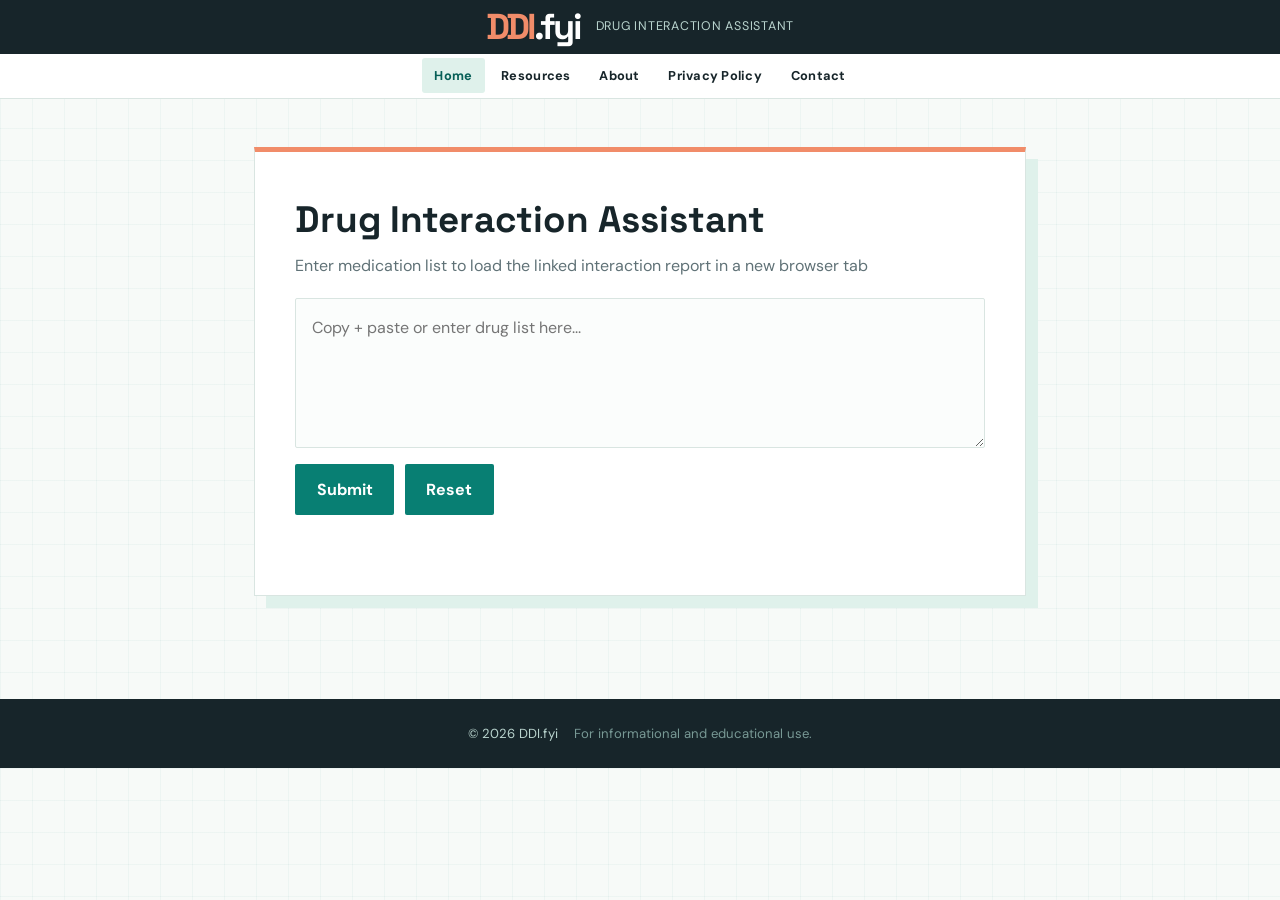
<file: index.html>
<!DOCTYPE html>
<html lang="en">
<head>
    <meta charset="UTF-8">
    <meta name="viewport" content="width=device-width, initial-scale=1.0">
    <title>DDI.fyi | Drug Interaction Intelligence</title>
    <link rel="stylesheet" href="styles.css">
</head>
<body>

    <header class="site-header">
      <a class="brand-lockup" href="index.html">
        <span class="brand-mark">DDI</span><span class="brand-domain">.fyi</span>
      </a>
      <p>Drug Interaction Assistant</p>
    </header>
  
    <nav class="main-nav">
      <ul>
        <li><a href="index.html" aria-current="page">Home</a></li>
        <li><a href="pages/ResourceLinks.html">Resources</a></li>
        <li><a href="pages/About.html#about">About</a></li>
        <li><a href="pages/About.html#privacy-policy">Privacy Policy</a></li>
        <li><a href="pages/About.html#contact">Contact</a></li>
      </ul>
    </nav>
  
    <main class="content assistant-content">
      <div id="container" class="assistant-panel">
        <h2>Drug Interaction Assistant</h2>
        <p class="panel-intro">Enter medication list to load the linked interaction report in a new browser tab</p>
        <textarea id="input-box" placeholder="Copy + paste or enter drug list here..."></textarea>
        <div class="assistant-actions">
          <button id="submit-button" type="button">Submit</button>
          <button id="reset-button" type="button">Reset</button>
          <a id="clinical-key-link" class="report-button" href="#" target="_blank" rel="noopener noreferrer" hidden>Open drug interaction report</a>
        </div>
        <ul id="match-list"></ul>
        <section id="savings-panel" class="savings-panel" hidden>
          <h3>Manufacturer savings programs</h3>
          <p class="savings-note">Eligibility varies. Most copay programs exclude government insurance (Medicare, Medicaid, TRICARE).</p>
          <ul id="savings-list"></ul>
        </section>
        <section id="assistance-panel" class="savings-panel" hidden>
          <h3>Patient assistance programs</h3>
          <p class="savings-note">Free or low-cost medication from the manufacturer for patients who qualify by income, including many with Medicare or no insurance.</p>
          <ul id="assistance-list"></ul>
        </section>
      </div>

    </main>
  
    <footer class="site-footer">
      <p>&copy; 2026 DDI.fyi <span>For informational and educational use.</span></p>
    </footer>
  
    <script src="scripts/DrugInteractionTools_script.js"></script>
  </body>
</html>
</file>
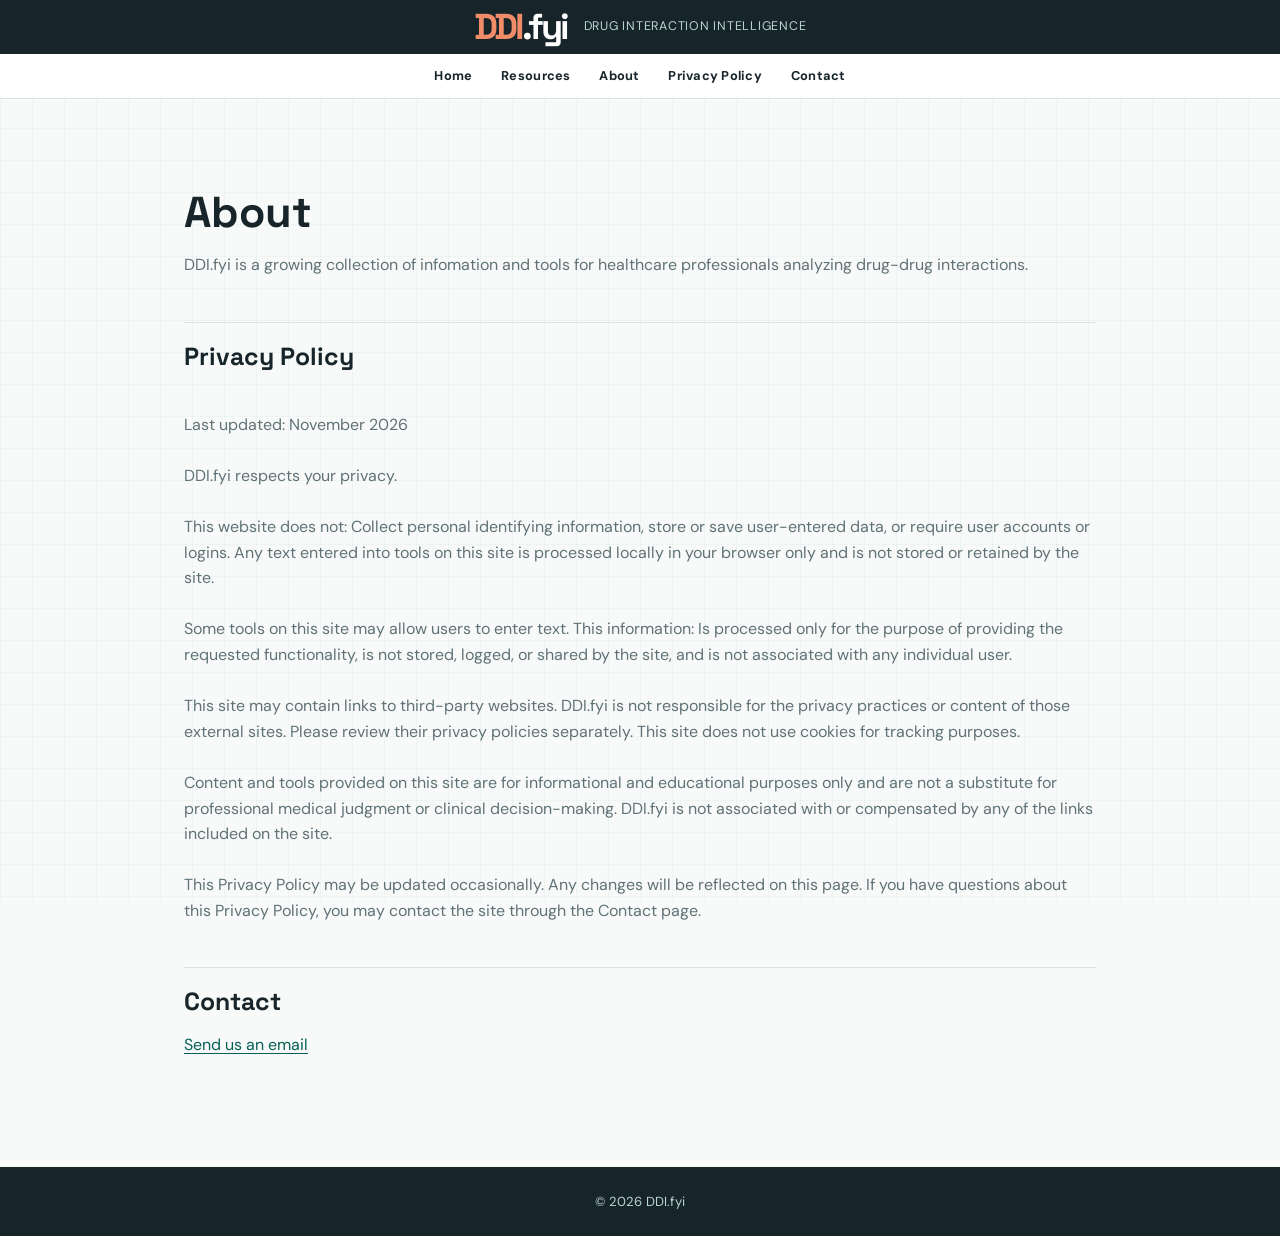
<file: pages/About.html>
<!DOCTYPE html>
<html lang="en">
<head>
    <meta charset="UTF-8">
    <meta name="viewport" content="width=device-width, initial-scale=1.0">
    <title>About | DDI.fyi</title>
    <link rel="stylesheet" href="../styles.css">
</head>
<body>

    <header class="site-header">
        <a class="brand-lockup" href="../index.html"><span class="brand-mark">DDI</span><span class="brand-domain">.fyi</span></a>
        <p>Drug interaction intelligence</p>
      </header>
    
      <nav class="main-nav">
        <ul>
          <li><a href="../index.html">Home</a></li>
          <li><a href="ResourceLinks.html">Resources</a></li>
          <li><a href="About.html#about">About</a></li>
          <li><a href="About.html#privacy-policy">Privacy Policy</a></li>
          <li><a href="About.html#contact">Contact</a></li>
        </ul>
      </nav>
    
      <main class="content page-content">
        <section>
        <h2 id="about">About</h2>
            <p>
            DDI.fyi is a growing collection of infomation and tools for healthcare professionals analyzing drug-drug interactions.
            </p>
        <h2 id="privacy-policy">Privacy Policy</h2>
            <p class="policy-copy">
                Last updated: November 2026
                
                DDI.fyi respects your privacy. 
                
                This website does not:  Collect personal identifying information, store or save user-entered data, or require user accounts or logins.  Any text entered into tools on this site is processed locally in your browser only and is not stored or retained by the site.  
                
                Some tools on this site may allow users to enter text.  This information:  Is processed only for the purpose of providing the requested functionality, is not stored, logged, or shared by the site, and is not associated with any individual user.  
                
                This site may contain links to third-party websites.  DDI.fyi is not responsible for the privacy practices or content of those external sites. Please review their privacy policies separately.  This site does not use cookies for tracking purposes.  
                
                Content and tools provided on this site are for informational and educational purposes only and are not a substitute for professional medical judgment or clinical decision-making. DDI.fyi is not associated with or compensated by any of the links included on the site.
                
                This Privacy Policy may be updated occasionally. Any changes will be reflected on this page.  If you have questions about this Privacy Policy, you may contact the site through the Contact page.
            </p>
        <h2 id="contact">Contact</h2>
            <p>
            <a href="mailto:MyBestPhriend@gmail.com">Send us an email</a>
            </p>
        </section>
    </main>
  
    <footer class="site-footer">
      <p>&copy; 2026 DDI.fyi</p>
    </footer>
   
</body>
</html>
</file>
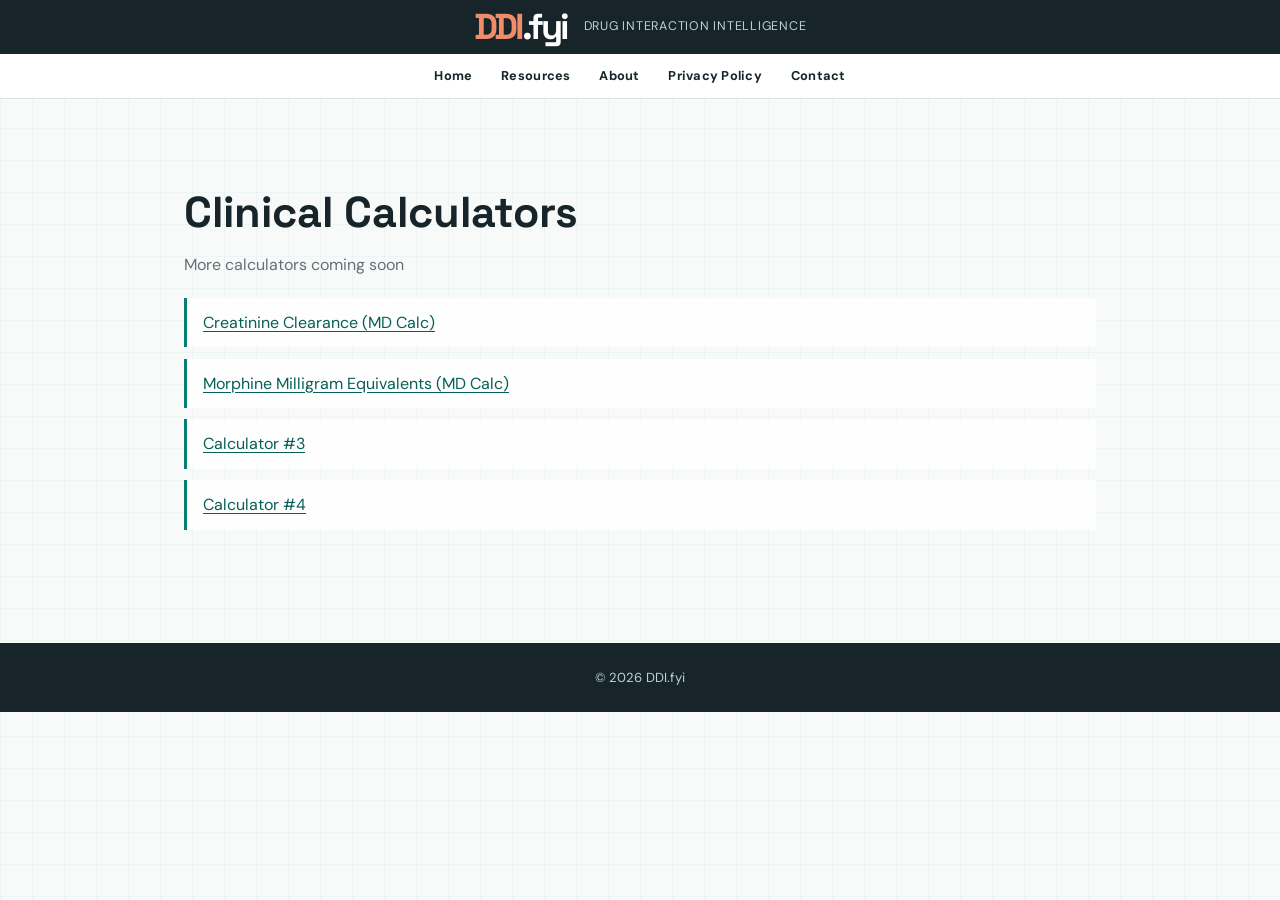
<file: pages/ClinicalCalculators.html>
<!DOCTYPE html>
<html lang="en">
<head>
    <meta charset="UTF-8">
    <meta name="viewport" content="width=device-width, initial-scale=1.0">
    <title>Clinical Calculators | DDI.fyi</title>
    <link rel="stylesheet" href="../styles.css">
</head>
<body>

    <header class="site-header">
        <a class="brand-lockup" href="../index.html"><span class="brand-mark">DDI</span><span class="brand-domain">.fyi</span></a>
        <p>Drug interaction intelligence</p>
      </header>
    
      <nav class="main-nav">
        <ul>
            <li><a href="../index.html">Home</a></li>
            <li><a href="ResourceLinks.html">Resources</a></li>
            <li><a href="About.html#about">About</a></li>
            <li><a href="About.html#privacy-policy">Privacy Policy</a></li>
            <li><a href="About.html#contact">Contact</a></li>
        </ul>
      </nav>
    
      <main class="content page-content">
        <section>
          <h2>Clinical Calculators</h2>
          <p>
            More calculators coming soon

          </p>

          <ul>
            <li><a href="https://www.mdcalc.com/calc/43/creatinine-clearance-cockcroft-gault-equation">Creatinine Clearance (MD Calc)</a></li>
            <li><a href="https://www.mdcalc.com/calc/10170/morphine-milligram-equivalents-mme-calculator">Morphine Milligram Equivalents (MD Calc)</a></li>
            <li><a href="#">Calculator #3</a></li>
            <li><a href="#">Calculator #4</a></li>
          </ul>
        </section>

    </main>
  
    <footer class="site-footer">
      <p>&copy; 2026 DDI.fyi</p>
    </footer>
   
</body>
</html>
</file>
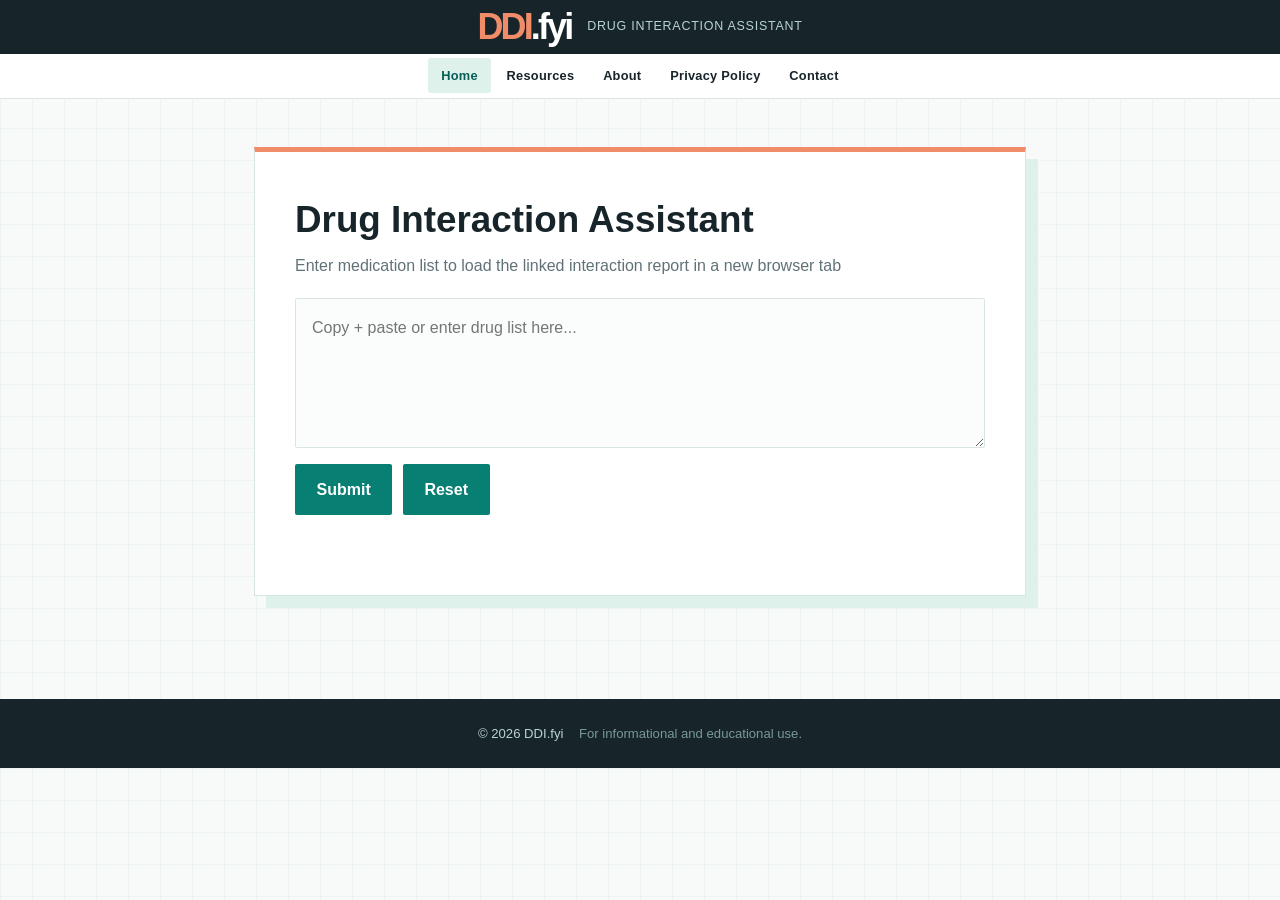
<file: pages/DrugInteractionTools.html>
<!DOCTYPE html>
<html lang="en">
<head>
    <meta charset="UTF-8">
    <meta name="viewport" content="width=device-width, initial-scale=1.0">
    <title>DDI.fyi | Drug Interaction Tools</title>
    <link rel="stylesheet" href="../styles.css">
    <meta http-equiv="refresh" content="0; url=../index.html">
</head>
<body>
    <header class="site-header">
        <a class="brand-lockup" href="../index.html"><span class="brand-mark">DDI</span><span class="brand-domain">.fyi</span></a>
        <p>Drug Interaction Assistant</p>
    </header>
    <main class="content page-content">
        <p>Redirecting to the <a href="../index.html">Drug Interaction Assistant</a>...</p>
    </main>
</body>
</html>
</file>
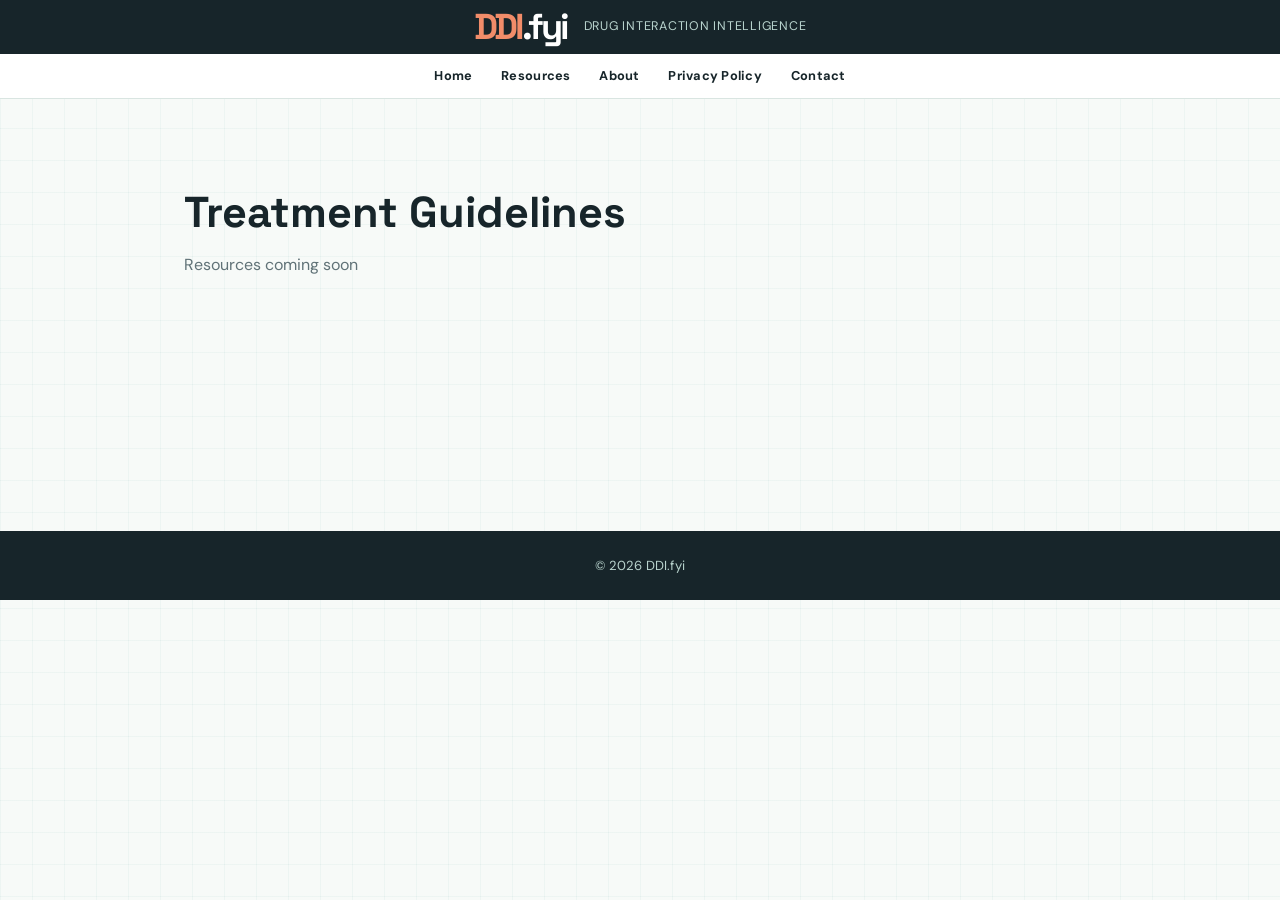
<file: pages/Guidelines.html>
<!DOCTYPE html>
<html lang="en">
<head>
    <meta charset="UTF-8">
    <meta name="viewport" content="width=device-width, initial-scale=1.0">
    <title>Treatment Guidelines | DDI.fyi</title>
    <link rel="stylesheet" href="../styles.css">
</head>
<body>

    <header class="site-header">
        <a class="brand-lockup" href="../index.html"><span class="brand-mark">DDI</span><span class="brand-domain">.fyi</span></a>
        <p>Drug interaction intelligence</p>
      </header>
    
      <nav class="main-nav">
        <ul>
            <li><a href="../index.html">Home</a></li>
            <li><a href="ResourceLinks.html">Resources</a></li>
            <li><a href="About.html#about">About</a></li>
            <li><a href="About.html#privacy-policy">Privacy Policy</a></li>
            <li><a href="About.html#contact">Contact</a></li>
        </ul>
      </nav>
    
      <main class="content page-content">
        <section>
          <h2>Treatment Guidelines</h2>
          <p>
            Resources coming soon

          </p>
        </section>

    </main>
  
    <footer class="site-footer">
      <p>&copy; 2026 DDI.fyi</p>
    </footer>
   
</body>
</html>
</file>
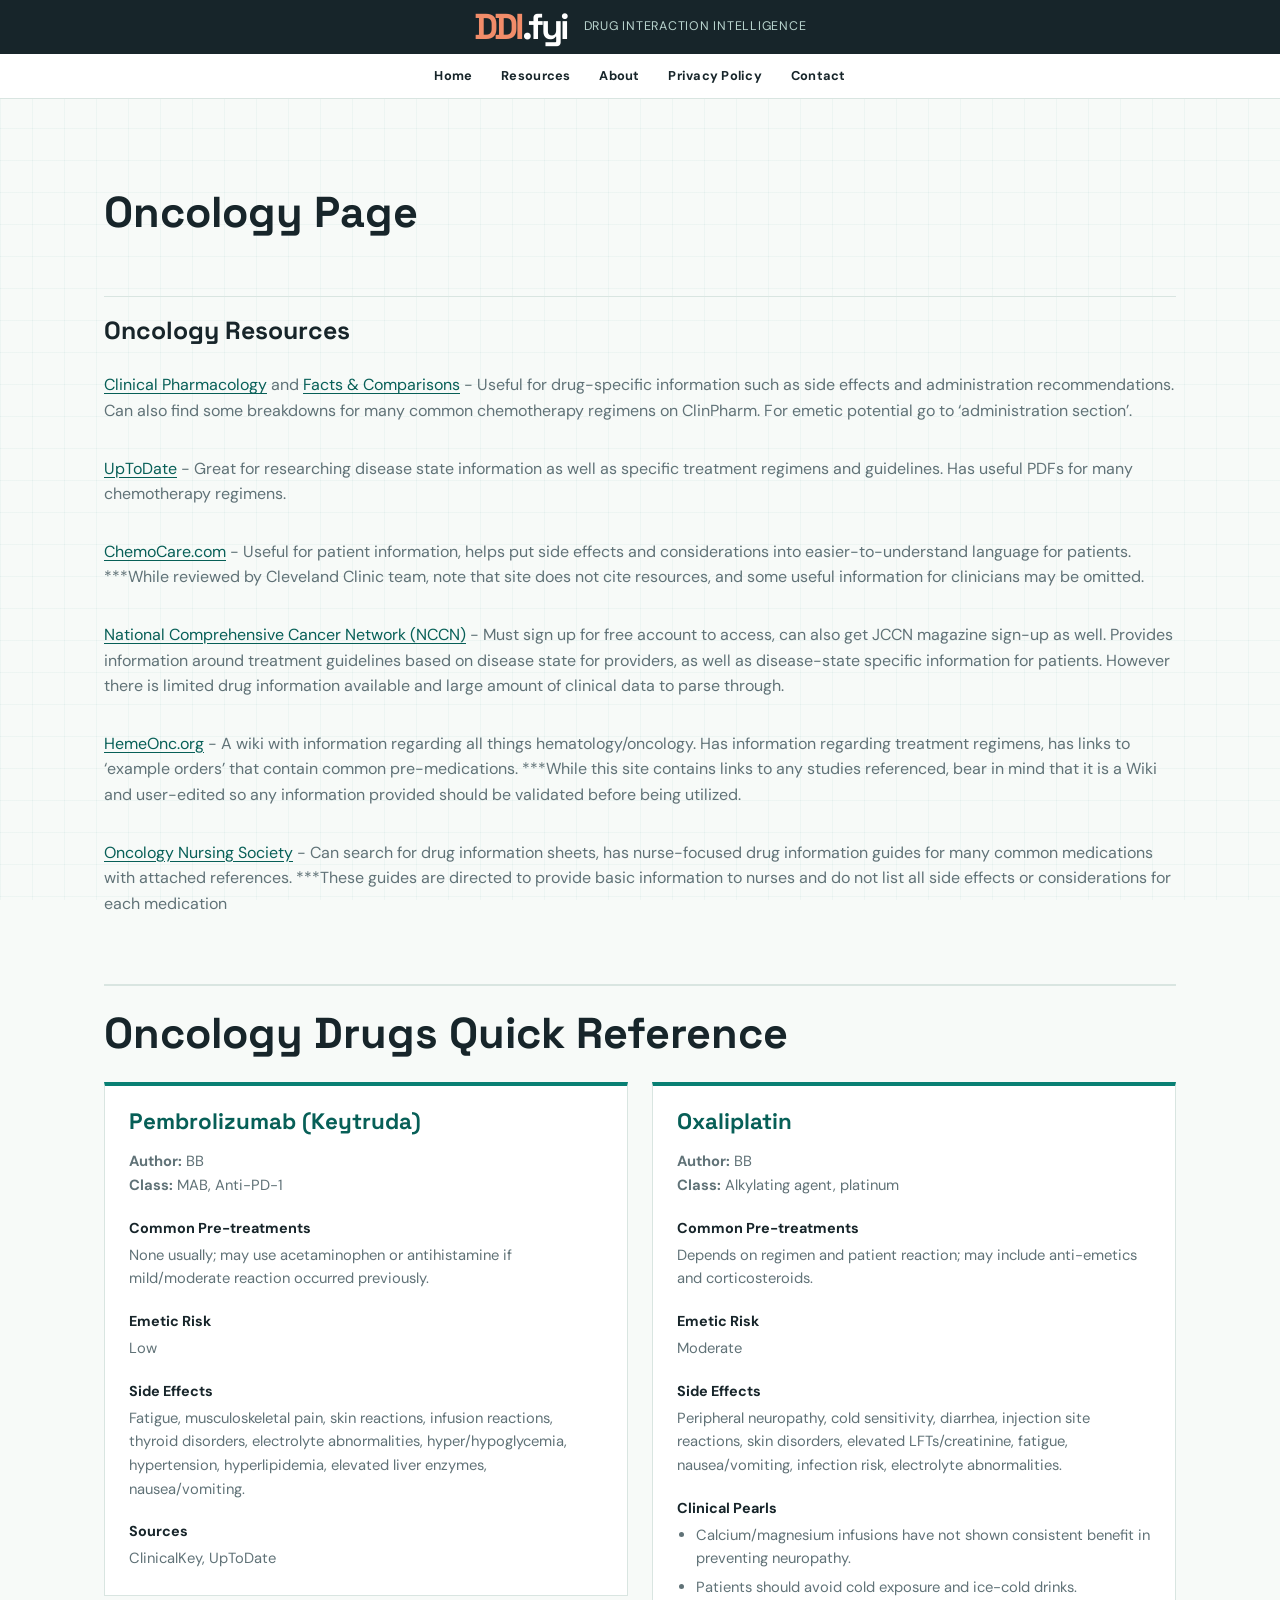
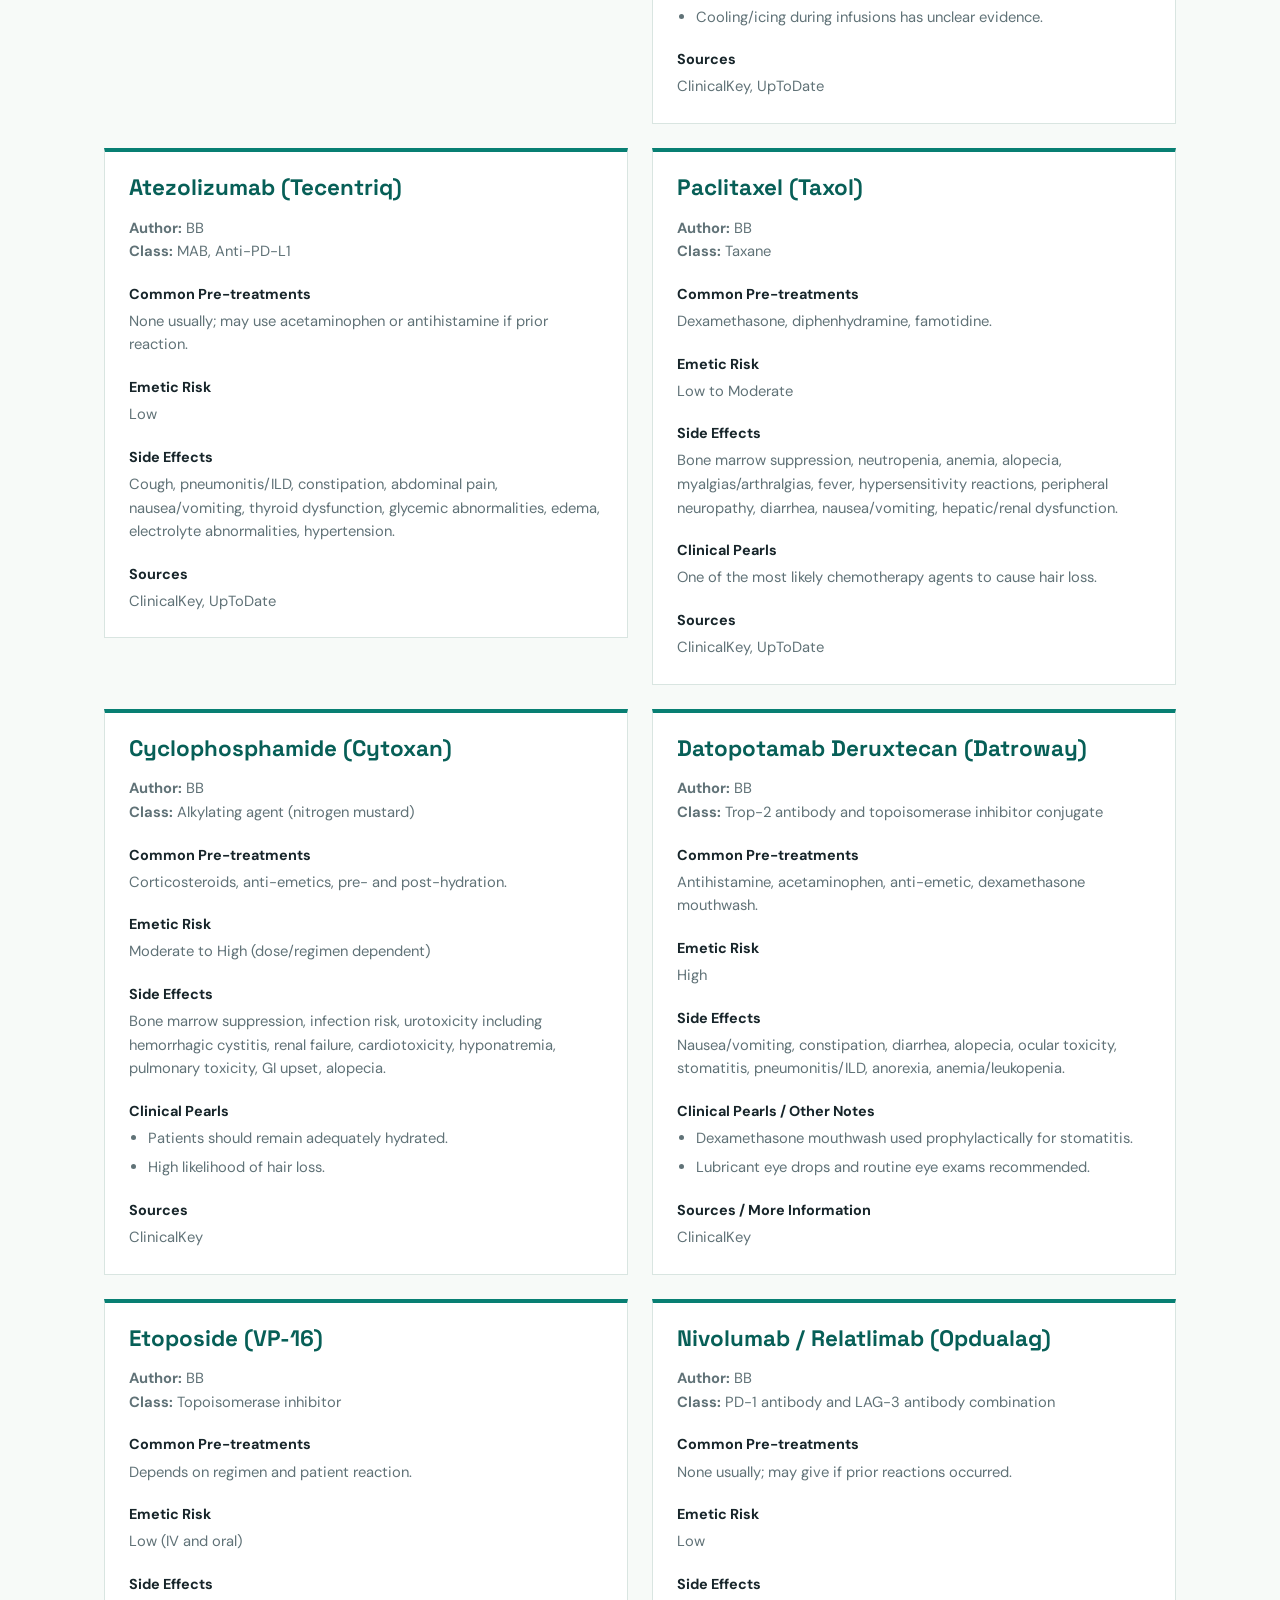
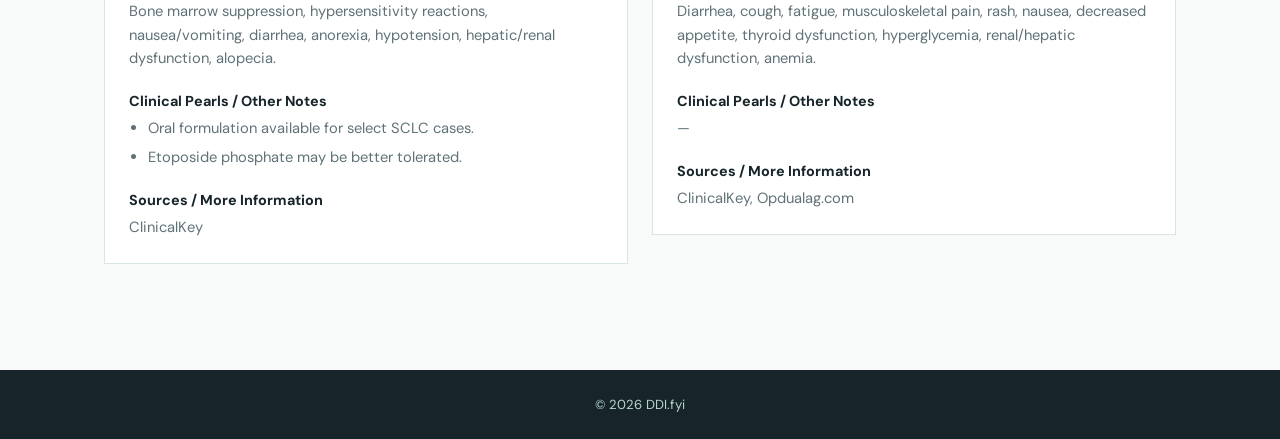
<file: pages/OncologyPage.html>
<!DOCTYPE html>
<html lang="en">
<head>
    <meta charset="UTF-8">
    <meta name="viewport" content="width=device-width, initial-scale=1.0">
    <title>Oncology Reference | DDI.fyi</title>
    <link rel="stylesheet" href="../styles.css">
</head>
<body>

    <header class="site-header">
        <a class="brand-lockup" href="../index.html"><span class="brand-mark">DDI</span><span class="brand-domain">.fyi</span></a>
        <p>Drug interaction intelligence</p>
      </header>
    
      <nav class="main-nav">
        <ul>
            <li><a href="../index.html">Home</a></li>
            <li><a href="ResourceLinks.html">Resources</a></li>
            <li><a href="About.html#about">About</a></li>
            <li><a href="About.html#privacy-policy">Privacy Policy</a></li>
            <li><a href="About.html#contact">Contact</a></li>
        </ul>
      </nav>
    
      <main class="content page-content oncology-content">
        <section>
          <h1>Oncology Page</h1>
          <h2>Oncology Resources</h2>
          <p>
            <a href="#">Clinical Pharmacology</a> and <a href="#">Facts & Comparisons</a> - Useful for drug-specific information such as side effects and administration recommendations.  Can also find some breakdowns for many common chemotherapy regimens on ClinPharm.   For emetic potential go to ‘administration section’.
          </p>
          <p>
            <a href="#">UpToDate</a> - Great for researching disease state information as well as specific treatment regimens and guidelines.  Has useful PDFs for many chemotherapy regimens.  
          </p>
          <p>
            <a href="#">ChemoCare.com</a> - Useful for patient information, helps put side effects and considerations into easier-to-understand language for patients.  ***While reviewed by Cleveland Clinic team, note that site does not cite resources, and some useful information for clinicians may be omitted.
          </p>
          <p>
            <a href="#">National Comprehensive Cancer Network (NCCN)</a> - Must sign up for free account to access, can also get JCCN magazine sign-up as well.  Provides information around treatment guidelines based on disease state for providers, as well as disease-state specific information for patients.  However there is limited drug information available and large amount of clinical data to parse through.  
          </p>
          <p>
            <a href="#">HemeOnc.org</a> - A wiki with information regarding all things hematology/oncology.  Has information regarding treatment regimens, has links to ‘example orders’ that contain common pre-medications.  ***While this site contains links to any studies referenced, bear in mind that it is a Wiki and user-edited so any information provided should be validated before being utilized.
          </p>
          <p>
            <a href="#">Oncology Nursing Society</a> - Can search for drug information sheets, has nurse-focused drug information guides for many common medications with attached references.  ***These guides are directed to provide basic information to nurses and do not list all side effects or considerations for each medication
          </p>
          
          <h1>Oncology Drugs Quick Reference</h1>
          <article>
            <h2>Pembrolizumab (Keytruda)</h2>
            <p><strong>Author:</strong> BB</p>
            <p><strong>Class:</strong> MAB, Anti-PD-1</p>
      
            <h3>Common Pre-treatments</h3>
            <p>None usually; may use acetaminophen or antihistamine if mild/moderate reaction occurred previously.</p>
      
            <h3>Emetic Risk</h3>
            <p>Low</p>
      
            <h3>Side Effects</h3>
            <p>Fatigue, musculoskeletal pain, skin reactions, infusion reactions, thyroid disorders, electrolyte abnormalities, hyper/hypoglycemia, hypertension, hyperlipidemia, elevated liver enzymes, nausea/vomiting.</p>
      
            <h3>Sources</h3>
            <p>ClinicalKey, UpToDate</p>
          </article>
      
          <article>
            <h2>Oxaliplatin</h2>
            <p><strong>Author:</strong> BB</p>
            <p><strong>Class:</strong> Alkylating agent, platinum</p>
      
            <h3>Common Pre-treatments</h3>
            <p>Depends on regimen and patient reaction; may include anti-emetics and corticosteroids.</p>
      
            <h3>Emetic Risk</h3>
            <p>Moderate</p>
      
            <h3>Side Effects</h3>
            <p>Peripheral neuropathy, cold sensitivity, diarrhea, injection site reactions, skin disorders, elevated LFTs/creatinine, fatigue, nausea/vomiting, infection risk, electrolyte abnormalities.</p>
      
            <h3>Clinical Pearls</h3>
            <ul>
              <li>Calcium/magnesium infusions have not shown consistent benefit in preventing neuropathy.</li>
              <li>Patients should avoid cold exposure and ice-cold drinks.</li>
              <li>Cooling/icing during infusions has unclear evidence.</li>
            </ul>
      
            <h3>Sources</h3>
            <p>ClinicalKey, UpToDate</p>
          </article>
      
          <article>
            <h2>Atezolizumab (Tecentriq)</h2>
            <p><strong>Author:</strong> BB</p>
            <p><strong>Class:</strong> MAB, Anti-PD-L1</p>
      
            <h3>Common Pre-treatments</h3>
            <p>None usually; may use acetaminophen or antihistamine if prior reaction.</p>
      
            <h3>Emetic Risk</h3>
            <p>Low</p>
      
            <h3>Side Effects</h3>
            <p>Cough, pneumonitis/ILD, constipation, abdominal pain, nausea/vomiting, thyroid dysfunction, glycemic abnormalities, edema, electrolyte abnormalities, hypertension.</p>
      
            <h3>Sources</h3>
            <p>ClinicalKey, UpToDate</p>
          </article>
      
          <article>
            <h2>Paclitaxel (Taxol)</h2>
            <p><strong>Author:</strong> BB</p>
            <p><strong>Class:</strong> Taxane</p>
      
            <h3>Common Pre-treatments</h3>
            <p>Dexamethasone, diphenhydramine, famotidine.</p>
      
            <h3>Emetic Risk</h3>
            <p>Low to Moderate</p>
      
            <h3>Side Effects</h3>
            <p>Bone marrow suppression, neutropenia, anemia, alopecia, myalgias/arthralgias, fever, hypersensitivity reactions, peripheral neuropathy, diarrhea, nausea/vomiting, hepatic/renal dysfunction.</p>
      
            <h3>Clinical Pearls</h3>
            <p>One of the most likely chemotherapy agents to cause hair loss.</p>
      
            <h3>Sources</h3>
            <p>ClinicalKey, UpToDate</p>
          </article>
      
          <article>
            <h2>Cyclophosphamide (Cytoxan)</h2>
            <p><strong>Author:</strong> BB</p>
            <p><strong>Class:</strong> Alkylating agent (nitrogen mustard)</p>
      
            <h3>Common Pre-treatments</h3>
            <p>Corticosteroids, anti-emetics, pre- and post-hydration.</p>
      
            <h3>Emetic Risk</h3>
            <p>Moderate to High (dose/regimen dependent)</p>
      
            <h3>Side Effects</h3>
            <p>Bone marrow suppression, infection risk, urotoxicity including hemorrhagic cystitis, renal failure, cardiotoxicity, hyponatremia, pulmonary toxicity, GI upset, alopecia.</p>
      
            <h3>Clinical Pearls</h3>
            <ul>
              <li>Patients should remain adequately hydrated.</li>
              <li>High likelihood of hair loss.</li>
            </ul>
      
            <h3>Sources</h3>
            <p>ClinicalKey</p>
          </article>

          <article>
            <h2>Datopotamab Deruxtecan (Datroway)</h2>
      
            <p><strong>Author:</strong> BB</p>
            <p><strong>Class:</strong> Trop-2 antibody and topoisomerase inhibitor conjugate</p>
      
            <h3>Common Pre-treatments</h3>
            <p>Antihistamine, acetaminophen, anti-emetic, dexamethasone mouthwash.</p>
      
            <h3>Emetic Risk</h3>
            <p>High</p>
      
            <h3>Side Effects</h3>
            <p>Nausea/vomiting, constipation, diarrhea, alopecia, ocular toxicity, stomatitis, pneumonitis/ILD, anorexia, anemia/leukopenia.</p>
      
            <h3>Clinical Pearls / Other Notes</h3>
            <ul>
              <li>Dexamethasone mouthwash used prophylactically for stomatitis.</li>
              <li>Lubricant eye drops and routine eye exams recommended.</li>
            </ul>
      
            <h3>Sources / More Information</h3>
            <p>ClinicalKey</p>
          </article>
      
          <!-- Etoposide -->
          <article>
            <h2>Etoposide (VP-16)</h2>
      
            <p><strong>Author:</strong> BB</p>
            <p><strong>Class:</strong> Topoisomerase inhibitor</p>
      
            <h3>Common Pre-treatments</h3>
            <p>Depends on regimen and patient reaction.</p>
      
            <h3>Emetic Risk</h3>
            <p>Low (IV and oral)</p>
      
            <h3>Side Effects</h3>
            <p>Bone marrow suppression, hypersensitivity reactions, nausea/vomiting, diarrhea, anorexia, hypotension, hepatic/renal dysfunction, alopecia.</p>
      
            <h3>Clinical Pearls / Other Notes</h3>
            <ul>
              <li>Oral formulation available for select SCLC cases.</li>
              <li>Etoposide phosphate may be better tolerated.</li>
            </ul>
      
            <h3>Sources / More Information</h3>
            <p>ClinicalKey</p>
          </article>
      
          <!-- Opdualag -->
          <article>
            <h2>Nivolumab / Relatlimab (Opdualag)</h2>
      
            <p><strong>Author:</strong> BB</p>
            <p><strong>Class:</strong> PD-1 antibody and LAG-3 antibody combination</p>
      
            <h3>Common Pre-treatments</h3>
            <p>None usually; may give if prior reactions occurred.</p>
      
            <h3>Emetic Risk</h3>
            <p>Low</p>
      
            <h3>Side Effects</h3>
            <p>Diarrhea, cough, fatigue, musculoskeletal pain, rash, nausea, decreased appetite, thyroid dysfunction, hyperglycemia, renal/hepatic dysfunction, anemia.</p>
      
            <h3>Clinical Pearls / Other Notes</h3>
            <p>—</p>
      
            <h3>Sources / More Information</h3>
            <p>ClinicalKey, Opdualag.com</p>
          </article>
          
        </section>

        </section>

    </main>
  
    <footer class="site-footer">
      <p>&copy; 2026 DDI.fyi</p>
    </footer>
   
</body>
</html>
</file>
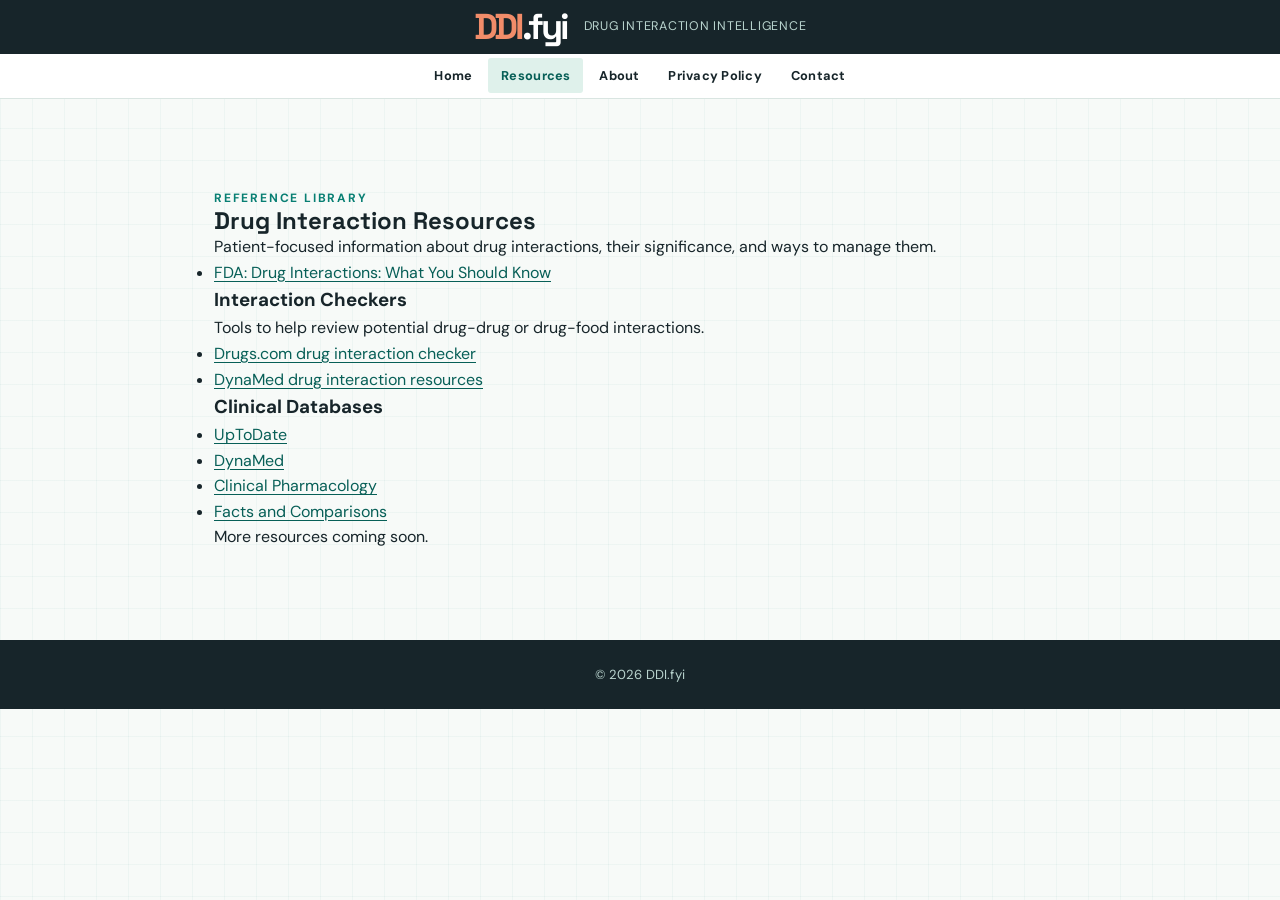
<file: pages/ResourceLinks.html>
<!DOCTYPE html>
<html lang="en">
<head>
    <meta charset="UTF-8">
    <meta name="viewport" content="width=device-width, initial-scale=1.0">
    <title>Resources | DDI.fyi</title>
    <link rel="stylesheet" href="../styles.css">
</head>
<body>

    <header class="site-header">
        <a class="brand-lockup" href="../index.html"><span class="brand-mark">DDI</span><span class="brand-domain">.fyi</span></a>
        <p>Drug interaction intelligence</p>
      </header>
    
      <nav class="main-nav">
        <ul>
            <li><a href="../index.html">Home</a></li>
          <li><a href="ResourceLinks.html" aria-current="page">Resources</a></li>
            <li><a href="About.html#about">About</a></li>
            <li><a href="About.html#privacy-policy">Privacy Policy</a></li>
            <li><a href="About.html#contact">Contact</a></li>
        </ul>
      </nav>
    
      <main class="content resource-content">
        <section>
          <p class="eyebrow">Reference library</p>
          <h2>Drug Interaction Resources</h2>
          <p>Patient-focused information about drug interactions, their significance, and ways to manage them.</p>
          <ul>
            <li><a href="https://www.fda.gov/drugs/resources-drugs/drug-interactions-what-you-should-know">FDA: Drug Interactions: What You Should Know</a></li>
          </ul>

          <h3>Interaction Checkers</h3>
          <p>Tools to help review potential drug-drug or drug-food interactions.</p>
          <ul>
            <li><a href="https://www.drugs.com/drug_interactions.html">Drugs.com drug interaction checker</a></li>
            <li><a href="https://www.dynamed.com/browse/drug-interactions">DynaMed drug interaction resources</a></li>
          </ul>

          <h3>Clinical Databases</h3>

          <ul>
            <li><a href="https://uptodate.com">UpToDate</a></li>
            <li><a href="https://www.dynamed.com/">DynaMed</a></li>
            <li><a href="https://www.clinicalkey.com/pharmacology">Clinical Pharmacology</a></li>
            <li><a href="https://fco.factsandcomparisons.com/">Facts and Comparisons</a></li>
          </ul>

          <p>More resources coming soon.</p>
        </section>

    </main>
  
    <footer class="site-footer">
      <p>&copy; 2026 DDI.fyi</p>
    </footer>
   
</body>
</html>
</file>
<file: styles.css>
@import url('https://fonts.googleapis.com/css2?family=DM+Sans:wght@400;500;600;700&family=Space+Grotesk:wght@500;600;700&display=swap');

* {
  box-sizing: border-box;
  margin: 0;
  padding: 0;
}

:root {
  --ink: #17252a;
  --muted: #607277;
  --paper: #f7faf8;
  --panel: #ffffff;
  --line: #d9e5e1;
  --teal: #087f73;
  --teal-dark: #075f57;
  --mint: #dff1eb;
  --coral: #f18c69;
}

body {
  min-height: 100vh;
  color: var(--ink);
  background: var(--paper);
  font-family: 'DM Sans', sans-serif;
  line-height: 1.6;
}

body::before {
  position: fixed;
  z-index: -1;
  inset: 0;
  background-image: linear-gradient(rgba(8, 127, 115, .04) 1px, transparent 1px), linear-gradient(90deg, rgba(8, 127, 115, .04) 1px, transparent 1px);
  background-size: 32px 32px;
  content: '';
}

.site-header {
  display: flex;
  align-items: center;
  justify-content: center;
  gap: 1rem;
  padding: .55rem 1.25rem;
  color: white;
  background: var(--ink);
}

.brand-lockup {
  font-family: 'Space Grotesk', sans-serif;
  font-size: 2.25rem;
  font-weight: 700;
  letter-spacing: -.08em;
  line-height: 1;
  text-decoration: none;
  white-space: nowrap;
}

.brand-mark { color: var(--coral); }
.brand-domain { color: white; }

.site-header p {
  margin: 0;
  color: #b9d4ce;
  font-size: .78rem;
  letter-spacing: .06em;
  text-transform: uppercase;
}

.main-nav {
  border-bottom: 1px solid var(--line);
  background: var(--panel);
}

.main-nav ul {
  display: flex;
  flex-wrap: wrap;
  justify-content: center;
  gap: .2rem;
  max-width: 1120px;
  margin: 0 auto;
  padding: .3rem 1rem;
  list-style: none;
}

.main-nav a {
  display: block;
  padding: .45rem .8rem;
  border-radius: 3px;
  color: var(--ink);
  font-size: .8rem;
  font-weight: 700;
  letter-spacing: .02em;
  text-decoration: none;
  transition: color .15s ease, background-color .15s ease;
}

.main-nav a:hover,
.main-nav a:focus-visible {
  color: var(--teal-dark);
  background: var(--mint);
}

.main-nav a[aria-current="page"] {
  color: var(--teal-dark);
  background: var(--mint);
}

.content {
  display: grid;
  grid-template-columns: minmax(0, 1fr) minmax(300px, .82fr);
  gap: clamp(2rem, 5vw, 5rem);
  max-width: 1120px;
  margin: 0 auto;
  padding: clamp(3rem, 7vw, 6rem) 1.5rem;
}

.assistant-content {
  display: block;
  max-width: 820px;
  padding-top: clamp(1.5rem, 4vw, 3rem);
  padding-bottom: clamp(3rem, 8vw, 7rem);
}

.resource-content {
  display: block;
  max-width: 900px;
}

.page-content {
  display: block;
  max-width: 960px;
  min-height: 48vh;
}

.page-content section > h1,
.page-content section > h2 {
  margin: 0 0 1rem;
  color: var(--ink);
  font-size: clamp(1.8rem, 4vw, 2.7rem);
}

.page-content section > h2:not(:first-child) {
  margin-top: 2.75rem;
  padding-top: 1.25rem;
  border-top: 1px solid var(--line);
  font-size: 1.55rem;
}

.page-content section > h3 {
  margin: 2rem 0 .5rem;
  color: var(--teal-dark);
  font-family: 'Space Grotesk', sans-serif;
  font-size: 1.2rem;
}

.page-content section > p {
  margin: .75rem 0 1.25rem;
  color: var(--muted);
}

.page-content section > ul {
  display: grid;
  gap: .7rem;
  margin: 1rem 0 1.5rem;
  padding: 0;
  list-style: none;
}

.page-content section > ul li {
  padding: .75rem 1rem;
  border-left: 3px solid var(--teal);
  background: rgba(255, 255, 255, .82);
}

.policy-copy {
  white-space: pre-line;
}

h1, h2 {
  font-family: 'Space Grotesk', sans-serif;
  line-height: 1.1;
}

.intro-section h1 {
  max-width: 620px;
  margin: .55rem 0 1.25rem;
  font-size: clamp(2.4rem, 5vw, 4.6rem);
  letter-spacing: -.06em;
}

.intro-section > p:not(.eyebrow) {
  max-width: 620px;
  color: var(--muted);
  font-size: 1.08rem;
}

.eyebrow {
  color: var(--teal);
  font-size: .75rem;
  font-weight: 700;
  letter-spacing: .15em;
  text-transform: uppercase;
}

.intro-section h2 {
  margin-top: 3rem;
  font-size: 1.35rem;
}

.intro-section ul {
  display: grid;
  gap: .65rem;
  margin-top: 1rem;
  padding-left: 1.1rem;
}

a {
  color: var(--teal-dark);
  text-underline-offset: 3px;
}

a:hover { color: var(--coral); }

.assistant-panel {
  align-self: start;
  width: 100%;
  padding: clamp(1.5rem, 4vw, 2.5rem);
  border: 1px solid var(--line);
  border-top: 5px solid var(--coral);
  background: var(--panel);
  box-shadow: 12px 12px 0 var(--mint);
}

.assistant-panel h2 {
  margin: .5rem 0 .75rem;
  font-size: clamp(1.7rem, 3vw, 2.3rem);
}

.panel-intro {
  margin-bottom: 1.25rem;
  color: var(--muted);
}

#input-box {
  display: block;
  width: 100%;
  min-height: 150px;
  resize: vertical;
  padding: 1rem;
  border: 1px solid var(--line);
  border-radius: 2px;
  color: var(--ink);
  background: #fbfdfc;
  font: inherit;
}

#input-box:focus {
  outline: 3px solid rgba(8, 127, 115, .2);
  border-color: var(--teal);
}

.assistant-actions {
  display: flex;
  align-items: center;
  flex-wrap: wrap;
  gap: .65rem;
  margin-top: 1rem;
}

.assistant-actions > * { flex: 0 0 auto; }

#submit-button,
#reset-button {
  padding: .8rem 1.35rem;
  border: 0;
  border-radius: 2px;
  color: white;
  background: var(--teal);
  cursor: pointer;
  font: inherit;
  font-weight: 700;
}

#submit-button:hover,
#submit-button:focus-visible,
#reset-button:hover,
#reset-button:focus-visible { background: var(--teal-dark); }

#submit-button:disabled,
#reset-button:disabled { cursor: wait; opacity: .7; }

#match-list {
  display: grid;
  gap: .35rem;
  margin: 1.25rem 0;
  padding-left: 1.2rem;
}

#clinical-key-link.report-button:not([hidden]) {
  display: inline-flex;
  align-items: center;
  justify-content: center;
  margin-top: 0;
  padding: .8rem 1.1rem;
  border: 0;
  border-radius: 2px;
  color: var(--ink);
  background: var(--coral);
  font-weight: 700;
  text-decoration: none;
  white-space: nowrap;
  transition: background-color .15s ease;
}

#clinical-key-link.report-button:hover,
#clinical-key-link.report-button:focus-visible {
  color: var(--ink);
  background: #e97c59;
}

#clinical-key-link.report-button:focus-visible {
  outline: 3px solid rgba(8, 127, 115, .25);
  outline-offset: 3px;
}

.label-link {
  margin-left: .6rem;
  color: var(--teal-dark);
  font-size: .8rem;
  font-weight: 600;
}

.savings-panel {
  margin-top: 1rem;
  padding: 1rem 1.1rem;
  border: 1px solid var(--line);
  border-left: 4px solid var(--teal);
  border-radius: 2px;
  background: var(--mint);
}

.savings-panel h3 {
  margin-bottom: .25rem;
  font-size: 1rem;
}

.savings-note {
  margin-bottom: .75rem;
  color: var(--muted);
  font-size: .85rem;
}

#savings-list,
#assistance-list {
  display: grid;
  gap: .5rem;
  list-style: none;
}

#savings-list a,
#assistance-list a {
  color: var(--teal-dark);
  font-weight: 700;
}

.savings-manufacturer {
  margin-left: .5rem;
  color: var(--muted);
  font-size: .85rem;
}

.site-footer {
  padding: 1.5rem;
  color: #b9d4ce;
  background: var(--ink);
  font-size: .82rem;
  text-align: center;
}

.site-footer span { margin-left: .75rem; color: #789995; }

.oncology-content {
  max-width: 1120px;
}

.oncology-content section {
  display: grid;
  grid-template-columns: repeat(2, minmax(0, 1fr));
  gap: 0 1.5rem;
}

.oncology-content section > h1,
.oncology-content section > h2,
.oncology-content section > p {
  grid-column: 1 / -1;
}

.oncology-content section > h1:not(:first-child) {
  margin-top: 3rem;
  padding-top: 1.5rem;
  border-top: 2px solid var(--line);
}

.oncology-content article {
  align-self: start;
  margin: .5rem 0 1rem;
  padding: 1.5rem;
  border: 1px solid var(--line);
  border-top: 4px solid var(--teal);
  background: var(--panel);
}

.oncology-content article h2 {
  margin-bottom: 1rem;
  color: var(--teal-dark);
  font-size: 1.4rem;
}

.oncology-content article h3 {
  margin: 1.2rem 0 .25rem;
  color: var(--ink);
  font-size: .9rem;
}

.oncology-content article p,
.oncology-content article ul {
  color: var(--muted);
  font-size: .92rem;
}

.oncology-content article ul {
  padding-left: 1.2rem;
}

.oncology-content article li + li {
  margin-top: .35rem;
}

@media (max-width: 760px) {
  .content { grid-template-columns: 1fr; }
  .assistant-panel { box-shadow: 7px 7px 0 var(--mint); }
  .oncology-content section { grid-template-columns: 1fr; }
  .oncology-content section > h1,
  .oncology-content section > h2,
  .oncology-content section > p { grid-column: 1; }
}

@media (max-width: 480px) {
  .site-header {
    flex-direction: column;
    gap: .2rem;
    padding: .5rem .75rem;
    text-align: center;
  }
  .brand-lockup { font-size: 1.9rem; }
  .site-header p { font-size: .62rem; }
  .content { padding-inline: 1rem; }
  .site-footer span { display: block; margin: .25rem 0 0; }
}
</file>
